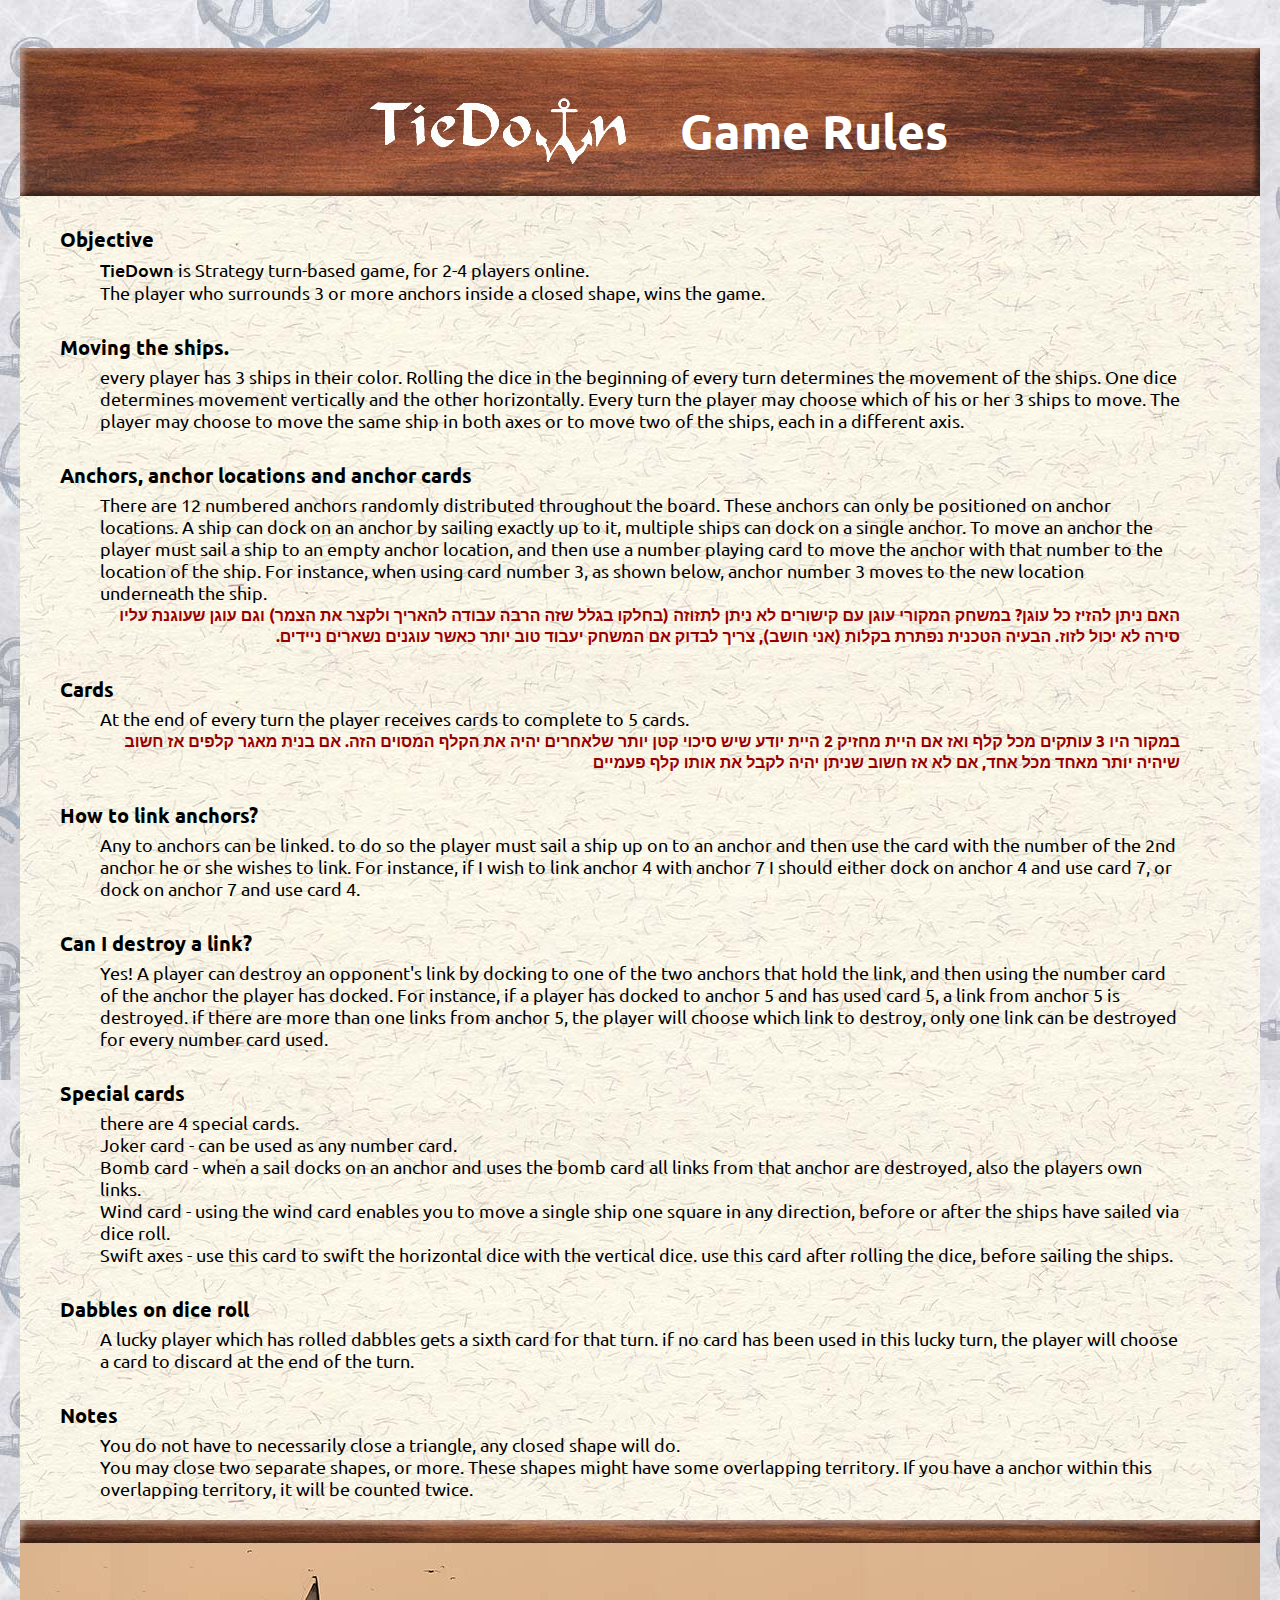
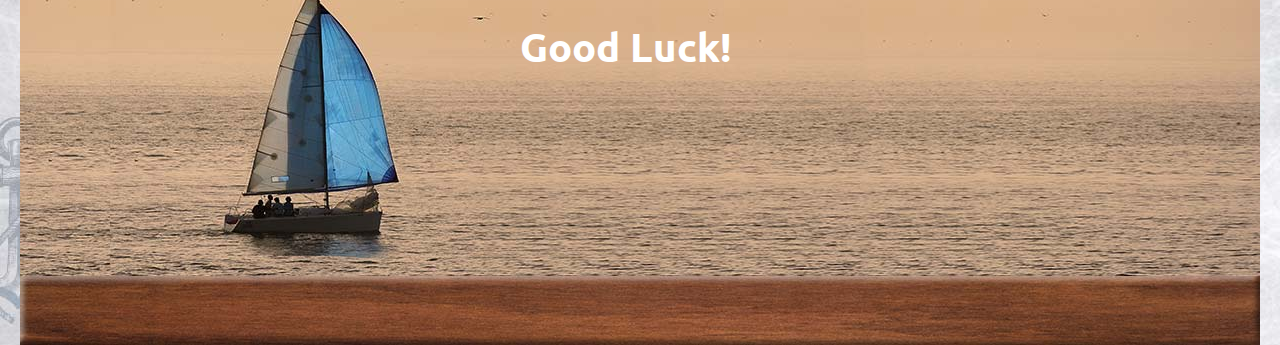
<file: rules.html>
<!doctype html>
<html>
<head>
<meta charset="utf-8">
<link rel="stylesheet" type="text/css" href="css/rules.css">
<title>TieDown Game Rules</title>
<link href='http://fonts.googleapis.com/css?family=Ubuntu:400,500' rel='stylesheet' type='text/css'>
</head>

<body>
<div id="container">
	<div id="header">
		<img src="images/logo-tiedown.png" id="tiedown-logo" alt="TieDown logo"/>
		<h1>Game Rules</h1>
	</div><!--END header-->
	<div id="main-text">
<h2>Objective</h2>
<p class="rules-text">
<b>TieDown</b> is Strategy turn-based game, for 2-4 players online. <br>
The player who surrounds 3 or more anchors inside a closed shape, wins the game.
</p>
<h2>Moving the ships. </h2>
<p class="rules-text">
every player has 3 ships in their color. Rolling the dice in the beginning of every turn determines the movement of the ships. One dice determines movement vertically and the other horizontally. Every turn the player may choose which of his or her 3 ships to move. The player may choose to move the same ship in both axes or to move two of the ships, each in a different axis.
</p> 
<h2>Anchors, anchor locations and anchor cards</h2>
<p class="rules-text">
There are 12 numbered anchors randomly distributed throughout the board. These anchors can only be positioned on anchor locations. A ship can dock on an anchor by sailing exactly up to it, multiple ships can dock on a single anchor. To move an anchor the player must sail a ship to an empty anchor location, and then use a number playing card to move the anchor with that number to the location of the ship. For instance, when using card number 3, as shown below, anchor number 3 moves to the new location underneath the ship.  
</p>
<p class="comment">
האם ניתן להזיז כל עוגן? במשחק המקורי עוגן עם קישורים לא ניתן לתזוזה (בחלקו בגלל שזה הרבה עבודה להאריך ולקצר את הצמר) וגם עוגן שעוגנת עליו סירה לא יכול לזוז. הבעיה הטכנית נפתרת בקלות (אני חושב), צריך לבדוק אם המשחק יעבוד טוב יותר כאשר עוגנים נשארים ניידים. 
</p>
<h2>Cards</h2>
<p class="rules-text">
At the end of every turn the player receives cards to complete to 5 cards. 
</p>
<p class="comment">
במקור היו 3 עותקים מכל קלף ואז אם היית מחזיק 2 היית יודע שיש סיכוי קטן יותר שלאחרים יהיה את הקלף המסוים הזה. אם בנית מאגר קלפים אז חשוב שיהיה יותר מאחד מכל אחד, אם לא אז חשוב שניתן יהיה לקבל את אותו קלף פעמיים 
</p>
<h2>How to link anchors?</h2>
<p class="rules-text">
Any to anchors can be linked. to do so the player must sail a ship up on to an anchor and then use the card with the number of the 2nd anchor he or she wishes to link. For instance, if I wish to link anchor 4 with anchor 7 I should either dock on anchor 4 and use card 7, or dock on anchor 7 and use card 4. 
</p>
<h2>Can I destroy a link?</h2>
<p class="rules-text">
Yes! A player can destroy an opponent's link by docking to one of the two anchors that hold the link, and then using the number card of the anchor the player has docked. For instance, if a player has docked to anchor 5 and has used card 5, a link from anchor 5 is destroyed. if there are more than one links from anchor 5, the player will choose which link to destroy, only one link can be destroyed for every number card used. 
</p>
<h2>Special cards</h2>
<p class="rules-text">
there are 4 special cards. <br>
Joker card - can be used as any number card.<br>
Bomb card - when a sail docks on an anchor and uses the bomb card all links from that anchor are destroyed, also the players own links. <br>
Wind card - using the wind card enables you to move a single ship one square in any direction, before or after the ships have sailed via dice roll.<br>
Swift axes - use this card to swift the horizontal dice with the vertical dice. use this card after rolling the dice, before sailing the ships.
<p>
<h2>Dabbles on dice roll</h2>
<p class="rules-text">
A lucky player which has rolled dabbles gets a sixth card for that turn. if no card has been used in this lucky turn, the player will choose a card to discard at the end of the turn. 
</p>
<h2>Notes</h2>
<p class="rules-text">You do not have to necessarily close a triangle, any closed shape will do. <br>
You may close two separate shapes, or more. These shapes might have some overlapping territory. If you have a anchor within this overlapping territory, it will be counted twice.
</p>
<br>	
		<div id="footer">
<p id="good-luck">
Good Luck!
</p>

		</div><!--END footer-->
	</div><!--END main-text-->
</div><!--END container-->
</body>
</html>
</file>
<file: css/rules.css>
@charset "utf-8";
/* CSS Document */
body {
	background-image:url(../images/bg.jpg);
	font-family: 'Ubuntu', sans-serif;
}
#container {
	width:1240px;	
	position:relative;
	margin-left:auto;	margin-right:auto;
	top:40px;
}
#header {
	width:1240px;	height:148px;
	position:absolute;
	top:0px;
	background-image:url(../images/rules-wood-bg.jpg);	
}
#tiedown-logo {
	width:257px;	height:67px;
	position:absolute;
	top:50px; left:350px;
}
h1 {
	position:absolute;
	top:20px;	left:660px;
	color:#FFF;
	font-size:48px;
}
#main-text {
	background-image:url(../images/rules-paper-bg.jpg);
	background-repeat:repeat-y;
	width:1240px;
	position:absolute;
	top:148px;
}
h2 {
	margin:30px 40px 5px 40px;
	font-size:20px;
}
.rules-text {
	margin: 0px 80px 0px 80px;
	font-size:18px;
}
.rules-text b {
	font-weight:500;
}
.comment {
	margin: 0px 80px 0px 80px;
	color:#900;
	direction:rtl;
	font-weight:bold;
}
#footer {
	position:absolute;
	bottom:-425px;
	width:1240px;	height:425px;
	background-image:url(../images/rules-footer.jpg);
}
#good-luck {
	color:#FFF;
	font-weight:bold;
	font-size:40px;
	margin:100px 0px 0px 500px;
}
</file>
